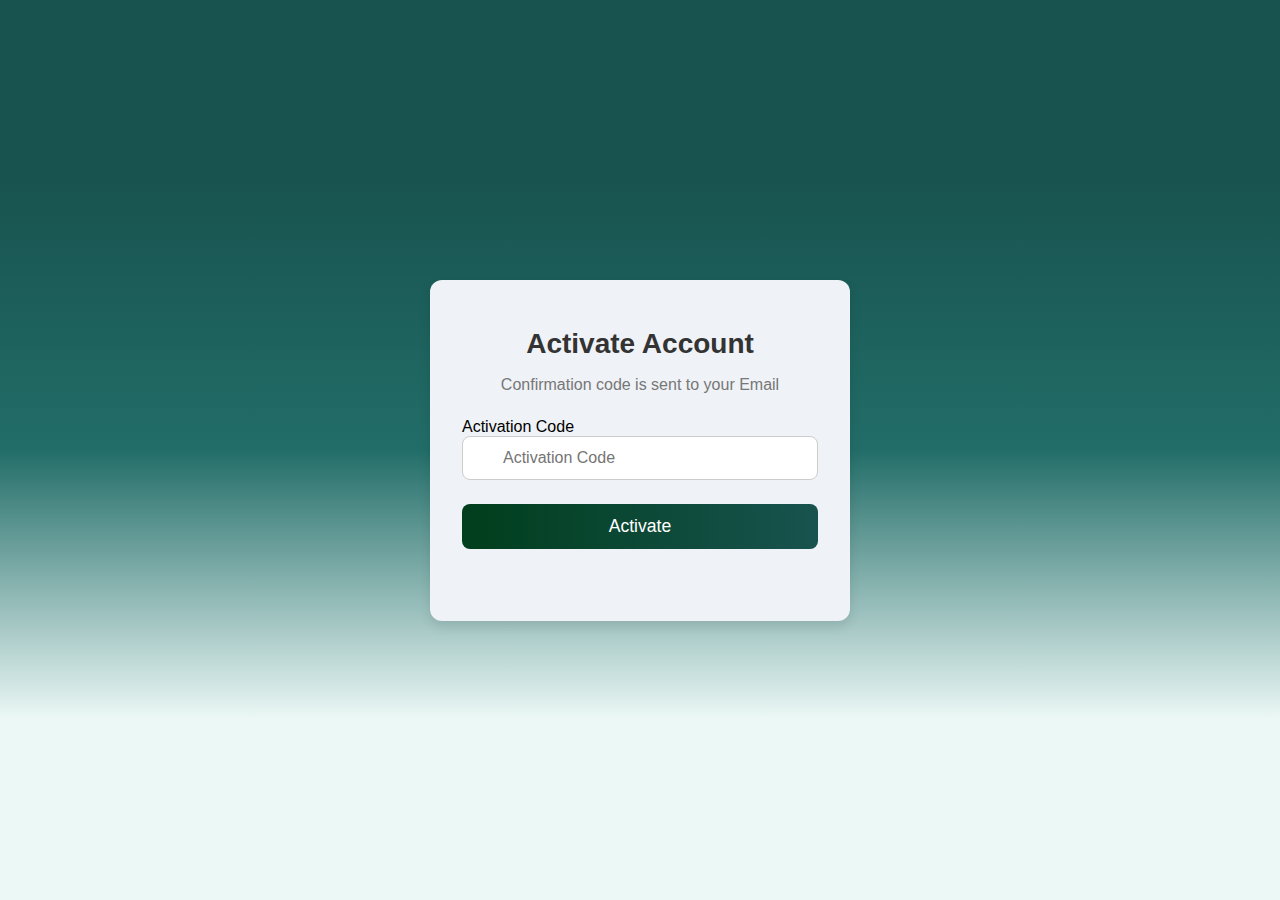
<file: iam/src/main/resources/confirm.html>
<!doctype html>
<html lang="en">
<head>
    <meta charset="utf-8">
    <meta name="viewport" content="width=device-width, initial-scale=1">
    <title>SmartHydro - Confirmation Code</title>
    <link href="https://cdn.jsdelivr.net/npm/bootstrap@5.2.3/dist/css/bootstrap.min.css" rel="stylesheet" integrity="sha384-rbsA2VBKQhggwzxH7pPCaAqO46MgnOM80zW1RWuH61DGLwZJEdK2Kadq2F9CUG65" crossorigin="anonymous">
    <style>
        * {
            margin: 0;
            padding: 0;
            box-sizing: border-box;
        }

        body {
            font-family: 'Arial', sans-serif;
            display: flex;
            justify-content: center;
            align-items: center;
            min-height: 100vh;
            margin: 0;
            background: linear-gradient(to bottom, #18534f 20%, #226d68 50%, #ecf8f6 80%);
        }

        .auth-layout {
            background: #eff2f6;
            padding: 3rem 2rem;
            border-radius: 12px;
            box-shadow: 0 6px 12px rgba(0, 0, 0, 0.1);
            width: 100%;
            max-width: 420px;
            transition: transform 0.3s ease, box-shadow 0.3s ease;
        }

        .auth-layout:hover {
            transform: translateY(-5px);
            box-shadow: 0 12px 24px rgba(0, 0, 0, 0.15);
        }

        .auth-layout h1 {
            font-size: 1.75rem;
            margin-bottom: 1rem;
            color: #333;
            text-align: center;
        }

        .auth-layout p {
            margin-bottom: 1.5rem;
            color: #777;
            font-size: 1rem;
            text-align: center;
        }

        .form-group {
            margin-bottom: 1.5rem;
            position: relative;
        }

        .form-group input {
            width: 100%;
            padding: 12px 40px;
            border: 1px solid #ccc;
            border-radius: 8px;
            font-size: 1rem;
            outline: none;
            transition: 0.3s ease;
        }

        .form-group input:focus {
            border-color: #a6ffe0;
            box-shadow: 0 0 5px rgba(99, 102, 241, 0.3);
        }

        .form-group p {
            position: absolute;
            top: 48%;
            left: 10px;
            transform: translateY(-50%);
            font-size: 1.3rem;
            color: #aaa;
        }

        .form-group .toggle-password {
            position: absolute;
            top: 50%;
            right: -130px;
            transform: translateY(-50%);
            background: none;
            border: none;
            cursor: pointer;
            color: #aaa;
            font-size: 1.4rem;
        }

        .form-group .toggle-password:hover {
            color: #24c790;
        }

        .error-message {
            margin-top: 4px;
            font-size: 0.85rem;
            color: red;
        }

        button {
            width: 100%;
            padding: 12px;
            background: linear-gradient(to right, rgb(0, 62, 28), #18534f);
            color: white;
            font-size: 1.1rem;
            border: none;
            border-radius: 8px;
            cursor: pointer;
            transition: background 0.3s ease, transform 0.2s ease;
        }

        button:hover {
            background: linear-gradient(to right, #003e1c, #003e1c);
            transform: translateY(-3px);
        }

        .auth-footer {
            text-align: center;
            margin-top: 1.5rem;
            font-size: 0.9rem;
        }

        .auth-footer a {
            color: #000000;
            text-decoration: none;
        }

        .auth-footer a:hover {
            text-decoration: underline;
        }

    </style>
    <script>
        function parseQueryString(string) {
            if(string == "") { return {}; }
            var segments = string.split("&").map(s => s.split("=") );
            var queryString = {};
            segments.forEach(s => queryString[s[0]] = s[1]);
            return queryString;
        }

        async function confirm(e) {
            e.preventDefault();
            let confirmForm = document.getElementById('confirmForm');
            let payload = new FormData(confirmForm);
            let myHeaders = new Headers();
            myHeaders.append("Content-Type", "application/x-www-form-urlencoded");
            let options = {
                method: 'POST',
                headers: myHeaders,
                mode: 'cors',
                cache: 'no-cache',
                credentials: 'same-origin',
                redirect: 'follow',
                body: new URLSearchParams(payload),
            };
            fetch(`${confirmForm.action}`, options)
                .then((response) => {
                    if (response.ok) {
                        const container = document.getElementById("container");
                        container.innerHTML = `
                            <div class="auth-layout">
                                <h1>Account Activated Sucessfully !</h1>
                            </div>
                        `;
                        setTimeout(() => {
                            window.location.href = "https://smarthydro.lme:8443";
                        }, 3000);
                    }

                })
                .catch((err) => {
                    console.info(err + " url: " + `${confirmForm.action}`);
                });
        }

    </script>
</head>
<body>
<div id= "container" class="auth-layout">
    <h1>Activate Account</h1>
    <p>Confirmation code is sent to your Email</p>
    <form method="post" action="/rest-iam/register/activate" class="signin-form needs-validation" id="confirmForm" novalidate>
        <div class="form-group">
            <label class="label" for="code">Activation Code</label>
            <input name="code" id="code" type="text" placeholder="Activation Code" required="true"/>
        </div>
        <div class="form-group">
            <input type="hidden" id="codeId" name="codeId"/>
            <button id="modeButton" type="submit">Activate</button>
        </div>
    </form>
</div>

<script>
    let confirmForm = document.getElementById('confirmForm');
    confirmForm.addEventListener('submit', confirm);
</script>
</body>
</html>
</file>
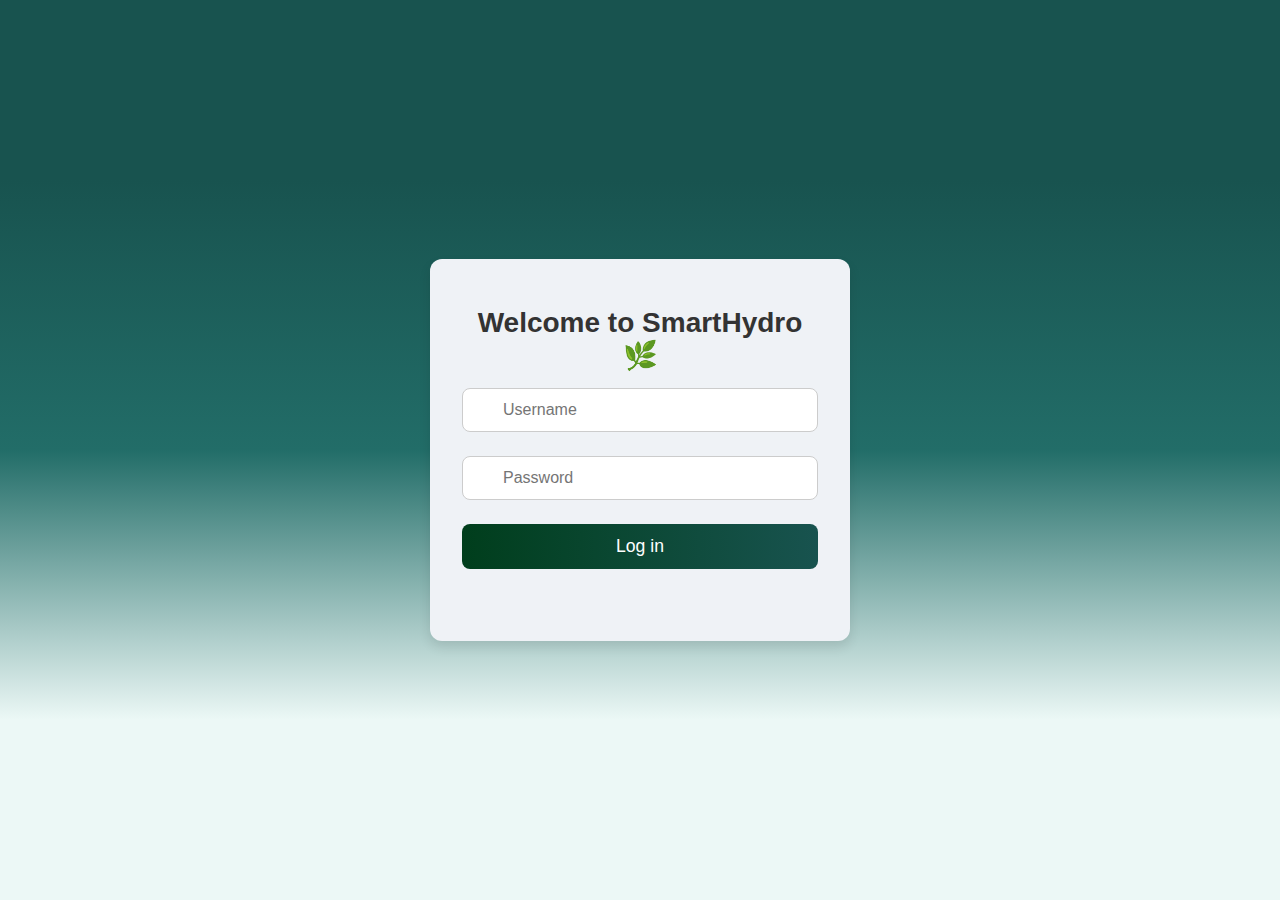
<file: iam/src/main/resources/login.html>
<!doctype html>
<html lang="en">
<head>
    <meta charset="utf-8">
    <meta name="viewport" content="width=device-width, initial-scale=1">
    <title>SmartHydro - Sign In</title>
    <link href="https://cdn.jsdelivr.net/npm/bootstrap@5.2.3/dist/css/bootstrap.min.css" rel="stylesheet" integrity="sha384-rbsA2VBKQhggwzxH7pPCaAqO46MgnOM80zW1RWuH61DGLwZJEdK2Kadq2F9CUG65" crossorigin="anonymous">
    <style>
        * {
            margin: 0;
            padding: 0;
            box-sizing: border-box;
        }

        body {
            font-family: 'Arial', sans-serif;
            display: flex;
            justify-content: center;
            align-items: center;
            min-height: 100vh;
            margin: 0;
            background: linear-gradient(to bottom, #18534f 20%, #226d68 50%, #ecf8f6 80%);
        }

        /* Auth Layout Styles */
        .auth-layout {
            background: #eff2f6;
            padding: 3rem 2rem;
            border-radius: 12px;
            box-shadow: 0 6px 12px rgba(0, 0, 0, 0.1);
            width: 100%;
            max-width: 420px;
            transition: transform 0.3s ease, box-shadow 0.3s ease;
        }

        .auth-layout:hover {
            transform: translateY(-5px);
            box-shadow: 0 12px 24px rgba(0, 0, 0, 0.15);
        }

        .auth-layout h1 {
            font-size: 1.75rem;
            margin-bottom: 1rem;
            color: #333;
            text-align: center;
        }

        .auth-layout p {
            margin-bottom: 1.5rem;
            color: #777;
            font-size: 1rem;
            text-align: center;
        }

        .form-group {
            margin-bottom: 1.5rem;
            position: relative;
        }

        .form-group input {
            width: 100%;
            padding: 12px 40px;
            border: 1px solid #ccc;
            border-radius: 8px;
            font-size: 1rem;
            outline: none;
            transition: 0.3s ease;
        }

        .form-group input:focus {
            border-color: #a6ffe0;
            box-shadow: 0 0 5px rgba(99, 102, 241, 0.3);
        }

        .form-group p {
            position: absolute;
            top: 48%;
            left: 10px;
            transform: translateY(-50%);
            font-size: 1.3rem;
            color: #aaa;
        }

        .form-group .toggle-password {
            position: absolute;
            top: 50%;
            right: -130px;
            transform: translateY(-50%);
            background: none;
            border: none;
            cursor: pointer;
            color: #aaa;
            font-size: 1.4rem;
        }

        .form-group .toggle-password:hover {
            color: #24c790;
        }

        .error-message {
            margin-top: 4px;
            font-size: 0.85rem;
            color: red;
        }

        button {
            width: 100%;
            padding: 12px;
            background: linear-gradient(to right, rgb(0, 62, 28), #18534f);
            color: white;
            font-size: 1.1rem;
            border: none;
            border-radius: 8px;
            cursor: pointer;
            transition: background 0.3s ease, transform 0.2s ease;
        }

        button:hover {
            background: linear-gradient(to right, #003e1c, #003e1c);
            transform: translateY(-3px);
        }

        .auth-footer {
            text-align: center;
            margin-top: 1.5rem;
            font-size: 0.9rem;
        }

        .auth-footer a {
            color: #000000;
            text-decoration: none;
        }

        .auth-footer a:hover {
            text-decoration: underline;
        }

        /* Welcome Page Styles */
        .container {
            max-width: 800px;
            margin: 0 auto;
            padding: 20px;
            text-align: center;
        }

        header {
            background-color: #7aa95c;
            color: white;
            padding: 20px 0;
        }

        h1 {
            margin: 0;
        }

        .intro {
            margin: 20px 0;
        }

        .actions {
            margin: 30px 0;
        }

        .btn {
            display: inline-block;
            padding: 10px 20px;
            margin: 10px;
            background-color: #7aa95c;
            color: white;
            text-decoration: none;
            border-radius: 5px;
            transition: background-color 0.3s;
        }

        .btn:hover {
            background-color: #45a049;
        }

        footer {
            margin-top: 40px;
            font-size: 0.8em;
            color: #777;
        }

    </style>
    <script>
        function parseQueryString(string) {
            if(string == "") { return {}; }
            var segments = string.split("&").map(s => s.split("=") );
            var queryString = {};
            segments.forEach(s => queryString[s[0]] = s[1]);
            return queryString;
        }
        function base64ArrayBuffer(arrayBuffer) {
            let base64    = '';
            const encodings = 'ABCDEFGHIJKLMNOPQRSTUVWXYZabcdefghijklmnopqrstuvwxyz0123456789+/';

            let bytes         = new Uint8Array(arrayBuffer);
            let byteLength    = bytes.byteLength;
            let byteRemainder = byteLength % 3;
            let mainLength    = byteLength - byteRemainder;

            let a, b, c, d;
            let chunk;

            // Main loop deals with bytes in chunks of 3
            for (let i = 0; i < mainLength; i = i + 3) {
                // Combine the three bytes into a single integer
                chunk = (bytes[i] << 16) | (bytes[i + 1] << 8) | bytes[i + 2];

                // Use bitmasks to extract 6-bit segments from the triplet
                a = (chunk & 16515072) >> 18; // 16515072 = (2^6 - 1) << 18
                b = (chunk & 258048)   >> 12; // 258048   = (2^6 - 1) << 12
                c = (chunk & 4032)     >>  6; // 4032     = (2^6 - 1) << 6
                d = chunk & 63;               // 63       = 2^6 - 1

                // Convert the raw binary segments to the appropriate ASCII encoding
                base64 += encodings[a] + encodings[b] + encodings[c] + encodings[d];
            }

            // Deal with the remaining bytes and padding
            if (byteRemainder === 1) {
                chunk = bytes[mainLength];

                a = (chunk & 252) >> 2; // 252 = (2^6 - 1) << 2

                // Set the 4 least significant bits to zero
                b = (chunk & 3)   << 4; // 3   = 2^2 - 1

                base64 += encodings[a] + encodings[b] + '==';
            } else if (byteRemainder === 2) {
                chunk = (bytes[mainLength] << 8) | bytes[mainLength + 1];

                a = (chunk & 64512) >> 10; // 64512 = (2^6 - 1) << 10
                b = (chunk & 1008)  >>  4; // 1008  = (2^6 - 1) << 4

                // Set the 2 least significant bits to zero
                c = (chunk & 15)    <<  2; // 15    = 2^4 - 1

                base64 += encodings[a] + encodings[b] + encodings[c] + '=';
            }

            return base64;
        }


        async function signIn(e) {
            e.preventDefault();
            let loginForm = document.getElementById('signInForm');
            let payload = new FormData(loginForm);
            let myHeaders = new Headers();
            myHeaders.append("Content-Type", "application/x-www-form-urlencoded");
            let options = {
                method: 'POST',
                headers: myHeaders,
                mode: 'cors',
                cache: 'no-cache',
                credentials: 'same-origin',
                redirect: 'follow',
                body: new URLSearchParams(payload),
            };
            fetch(`${loginForm.action}`, options)
                .then((response) => {
                    if (response.redirected) {
                        window.location = response.url;
                    }
                })
                .catch((err) => {
                    console.info(err + " url: " + `${loginForm.action}`);
                });
        }
    </script>
</head>
<body>
<div class="auth-layout">
    <h1>Welcome to SmartHydro 🌿</h1>
    <form method="post" action="login/authorization" class="signin-form needs-validation" id="signInForm" novalidate>
        <div class="form-group">
            <label class="label" for="username"></label>
            <input name="username" id="username" type="text" placeholder="Username" required="true"/>
        </div>
        <div class="form-group">
            <label class="label" for="password"></label>
            <input id="password" name="password" type="password" placeholder="Password" required="true"/>
        </div>
        <div class="form-group">
            <input type="hidden" id="signInId" name="signInId"/>
            <button id="modeButton" type="submit">Log in</button>
        </div>
    </form>
</div>

<script>
    let q = parseQueryString(window.location.search.substring(1));
    let loginForm = document.getElementById('signInForm');
    let base = loginForm.getAttribute("action");
    loginForm.setAttribute("action",base+"?response_type="+q.response_type+"&code_challenge="+q.code_challenge+"&state="+q.state);
    loginForm.addEventListener('submit',signIn);
</script>
</body>
</html>
</file>
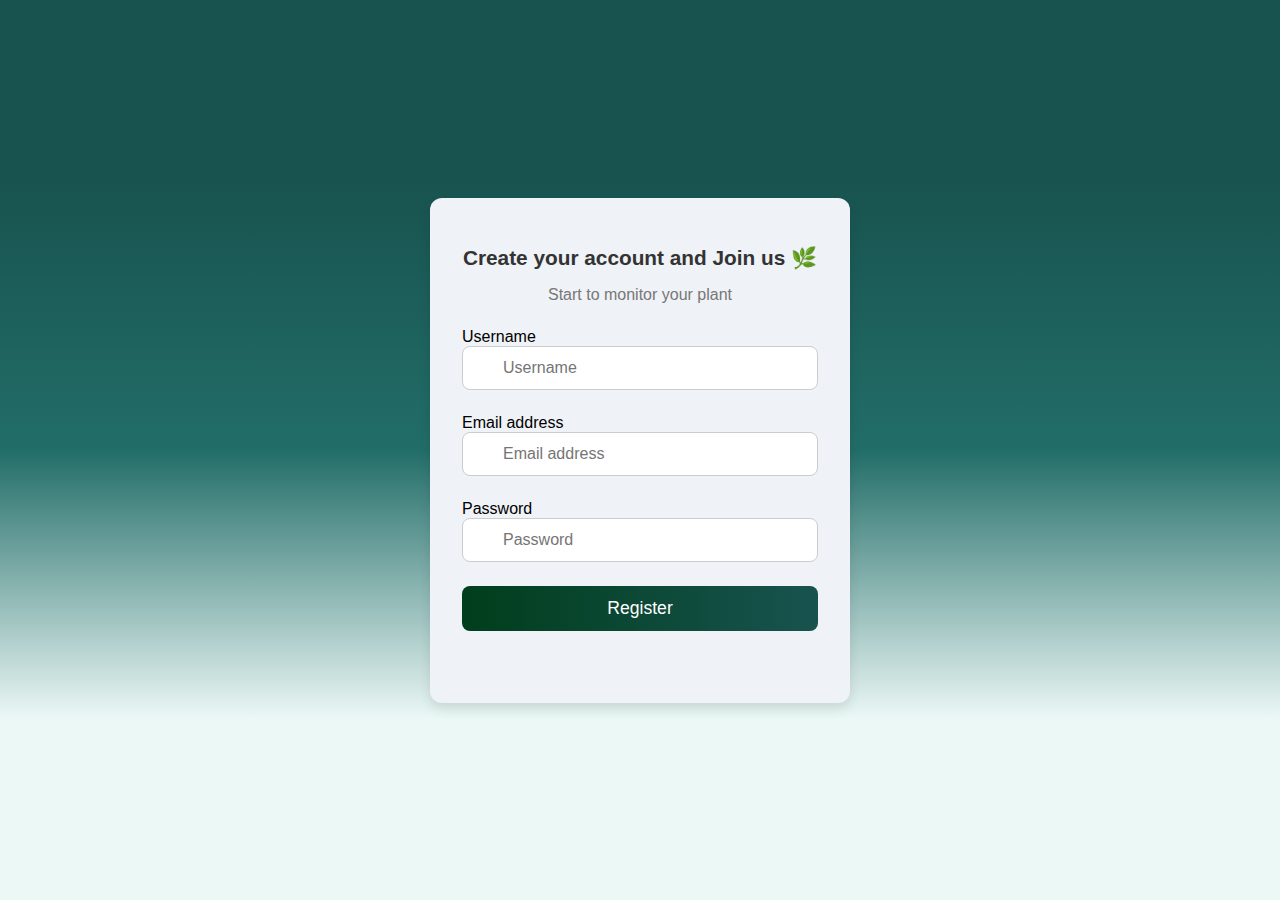
<file: iam/src/main/resources/signup.html>
<!doctype html>
<html lang="en">
<head>
    <meta charset="utf-8">
    <meta name="viewport" content="width=device-width, initial-scale=1">
    <title>SmartHydro - Sign Up</title>
    <link href="https://cdn.jsdelivr.net/npm/bootstrap@5.2.3/dist/css/bootstrap.min.css" rel="stylesheet" integrity="sha384-rbsA2VBKQhggwzxH7pPCaAqO46MgnOM80zW1RWuH61DGLwZJEdK2Kadq2F9CUG65" crossorigin="anonymous">
    <style>
        * {
            margin: 0;
            padding: 0;
            box-sizing: border-box;
        }

        body {
            font-family: 'Arial', sans-serif;
            display: flex;
            justify-content: center;
            align-items: center;
            min-height: 100vh;
            margin: 0;
            background: linear-gradient(to bottom, #18534f 20%, #226d68 50%, #ecf8f6 80%);
        }

        /* Auth Layout Styles */
        .auth-layout {
            background: #eff2f6;
            padding: 3rem 2rem;
            border-radius: 12px;
            box-shadow: 0 6px 12px rgba(0, 0, 0, 0.1);
            width: 100%;
            max-width: 420px;
            transition: transform 0.3s ease, box-shadow 0.3s ease;
        }

        .auth-layout:hover {
            transform: translateY(-5px);
            box-shadow: 0 12px 24px rgba(0, 0, 0, 0.15);
        }

        .auth-layout h1 {
            font-size: 1.3rem;
            margin-bottom: 1rem;
            color: #333;
            text-align: center;
        }

        .auth-layout p {
            margin-bottom: 1.5rem;
            color: #777;
            font-size: 1rem;
            text-align: center;
        }

        .form-group {
            margin-bottom: 1.5rem;
            position: relative;
        }

        .form-group input {
            width: 100%;
            padding: 12px 40px;
            border: 1px solid #ccc;
            border-radius: 8px;
            font-size: 1rem;
            outline: none;
            transition: 0.3s ease;
        }

        .form-group input:focus {
            border-color: #a6ffe0;
            box-shadow: 0 0 5px rgba(99, 102, 241, 0.3);
        }

        .form-group p {
            position: absolute;
            top: 48%;
            left: 10px;
            transform: translateY(-50%);
            font-size: 1.3rem;
            color: #aaa;
        }

        .form-group .toggle-password {
            position: absolute;
            top: 50%;
            right: -130px;
            transform: translateY(-50%);
            background: none;
            border: none;
            cursor: pointer;
            color: #aaa;
            font-size: 1.4rem;
        }

        .form-group .toggle-password:hover {
            color: #24c790;
        }

        .error-message {
            margin-top: 4px;
            font-size: 0.85rem;
            color: red;
        }

        button {
            width: 100%;
            padding: 12px;
            background: linear-gradient(to right, rgb(0, 62, 28), #18534f);
            color: white;
            font-size: 1.1rem;
            border: none;
            border-radius: 8px;
            cursor: pointer;
            transition: background 0.3s ease, transform 0.2s ease;
        }

        button:hover {
            background: linear-gradient(to right, #003e1c, #003e1c);
            transform: translateY(-3px);
        }

        .auth-footer {
            text-align: center;
            margin-top: 1.5rem;
            font-size: 0.9rem;
        }

        .auth-footer a {
            color: #000000;
            text-decoration: none;
        }

        .auth-footer a:hover {
            text-decoration: underline;
        }

        /* Welcome Page Styles */
        .container {
            max-width: 800px;
            margin: 0 auto;
            padding: 20px;
            text-align: center;
        }

        header {
            background-color: #7aa95c;
            color: white;
            padding: 20px 0;
        }

        h1 {
            margin: 0;
        }

        .intro {
            margin: 20px 0;
        }

        .actions {
            margin: 30px 0;
        }

        .btn {
            display: inline-block;
            padding: 10px 20px;
            margin: 10px;
            background-color: #7aa95c;
            color: white;
            text-decoration: none;
            border-radius: 5px;
            transition: background-color 0.3s;
        }

        .btn:hover {
            background-color: #45a049;
        }

        footer {
            margin-top: 40px;
            font-size: 0.8em;
            color: #777;
        }

    </style>
    <script>
        function parseQueryString(string) {
            if(string == "") { return {}; }
            var segments = string.split("&").map(s => s.split("=") );
            var queryString = {};
            segments.forEach(s => queryString[s[0]] = s[1]);
            return queryString;
        }
        function base64ArrayBuffer(arrayBuffer) {
            let base64    = '';
            const encodings = 'ABCDEFGHIJKLMNOPQRSTUVWXYZabcdefghijklmnopqrstuvwxyz0123456789+/';

            let bytes         = new Uint8Array(arrayBuffer);
            let byteLength    = bytes.byteLength;
            let byteRemainder = byteLength % 3;
            let mainLength    = byteLength - byteRemainder;

            let a, b, c, d;
            let chunk;

            // Main loop deals with bytes in chunks of 3
            for (let i = 0; i < mainLength; i = i + 3) {
                // Combine the three bytes into a single integer
                chunk = (bytes[i] << 16) | (bytes[i + 1] << 8) | bytes[i + 2];

                // Use bitmasks to extract 6-bit segments from the triplet
                a = (chunk & 16515072) >> 18; // 16515072 = (2^6 - 1) << 18
                b = (chunk & 258048)   >> 12; // 258048   = (2^6 - 1) << 12
                c = (chunk & 4032)     >>  6; // 4032     = (2^6 - 1) << 6
                d = chunk & 63;               // 63       = 2^6 - 1

                // Convert the raw binary segments to the appropriate ASCII encoding
                base64 += encodings[a] + encodings[b] + encodings[c] + encodings[d];
            }

            // Deal with the remaining bytes and padding
            if (byteRemainder === 1) {
                chunk = bytes[mainLength];

                a = (chunk & 252) >> 2; // 252 = (2^6 - 1) << 2

                // Set the 4 least significant bits to zero
                b = (chunk & 3)   << 4; // 3   = 2^2 - 1

                base64 += encodings[a] + encodings[b] + '==';
            } else if (byteRemainder === 2) {
                chunk = (bytes[mainLength] << 8) | bytes[mainLength + 1];

                a = (chunk & 64512) >> 10; // 64512 = (2^6 - 1) << 10
                b = (chunk & 1008)  >>  4; // 1008  = (2^6 - 1) << 4

                // Set the 2 least significant bits to zero
                c = (chunk & 15)    <<  2; // 15    = 2^4 - 1

                base64 += encodings[a] + encodings[b] + encodings[c] + '=';
            }

            return base64;
        }


        /**
         * Use SHA-384: 384 bits = 48 bytes = 64 chars in Base64
         * @param username The username associated with the password
         * @param password The password for which we need to increase entropy
         * @returns {Promise<ArrayBuffer>}
         */
        async function signUp(e) {
            e.preventDefault();
            let registerForm = document.getElementById('registerForm');
            let payload = new FormData(registerForm);
            let myHeaders = new Headers();
            myHeaders.append("Content-Type", "application/x-www-form-urlencoded");
            let options = {
                method: 'POST',
                headers: myHeaders,
                mode: 'cors',
                cache: 'no-cache',
                credentials: 'same-origin',
                redirect: 'follow',
                body: new URLSearchParams(payload),
            };
            fetch(`${registerForm.action}`, options)
                .then((response) => {
                    if (response.ok) {
                        return response.text(); // Read the response as text
                    } else {
                        throw new Error(`HTTP error! Status: ${response.status}`);
                    }
                })
                .then((htmlContent) => {
                    // Replace the whole body with the new HTML
                    document.open();
                    document.write(htmlContent);
                    document.close();
                })
                .catch((err) => {
                    console.info(err + " url: " + `${registerForm.action}`);
                });


        }

    </script>
</head>
<body id="b">
<div class="auth-layout">
    <h1>Create your account and Join us 🌿</h1>
    <p>Start to monitor your plant </p>
    <form method="post" action="/rest-iam/register" class="signin-form needs-validation" id="registerForm" novalidate>
        <div class="form-group">
            <label class="label" for="username">Username</label>
            <input name="username" id="username" type="text" placeholder="Username" required="true"/>
        </div>
        <div class="form-group">
            <label class="label" for="email">Email address</label>
            <input name="email" id="email" type="text" placeholder="Email address" required="true"/>
        </div>
        <div class="form-group">
            <label class="label" for="password">Password</label>
            <input id="password" name="password" type="password" placeholder="Password" required="true"/>
        </div>
        <div class="form-group">
            <input type="hidden" id="signUpId" name="signUpId"/>
            <button id="modeButton" type="submit">Register</button>
        </div>
    </form>
</div>

<script>
    let q = parseQueryString(window.location.search.substring(1));
    let registerForm = document.getElementById('registerForm');
    let base = registerForm.getAttribute("action");
    registerForm.addEventListener('submit',signUp);
</script>
</body>
</html>
</file>
